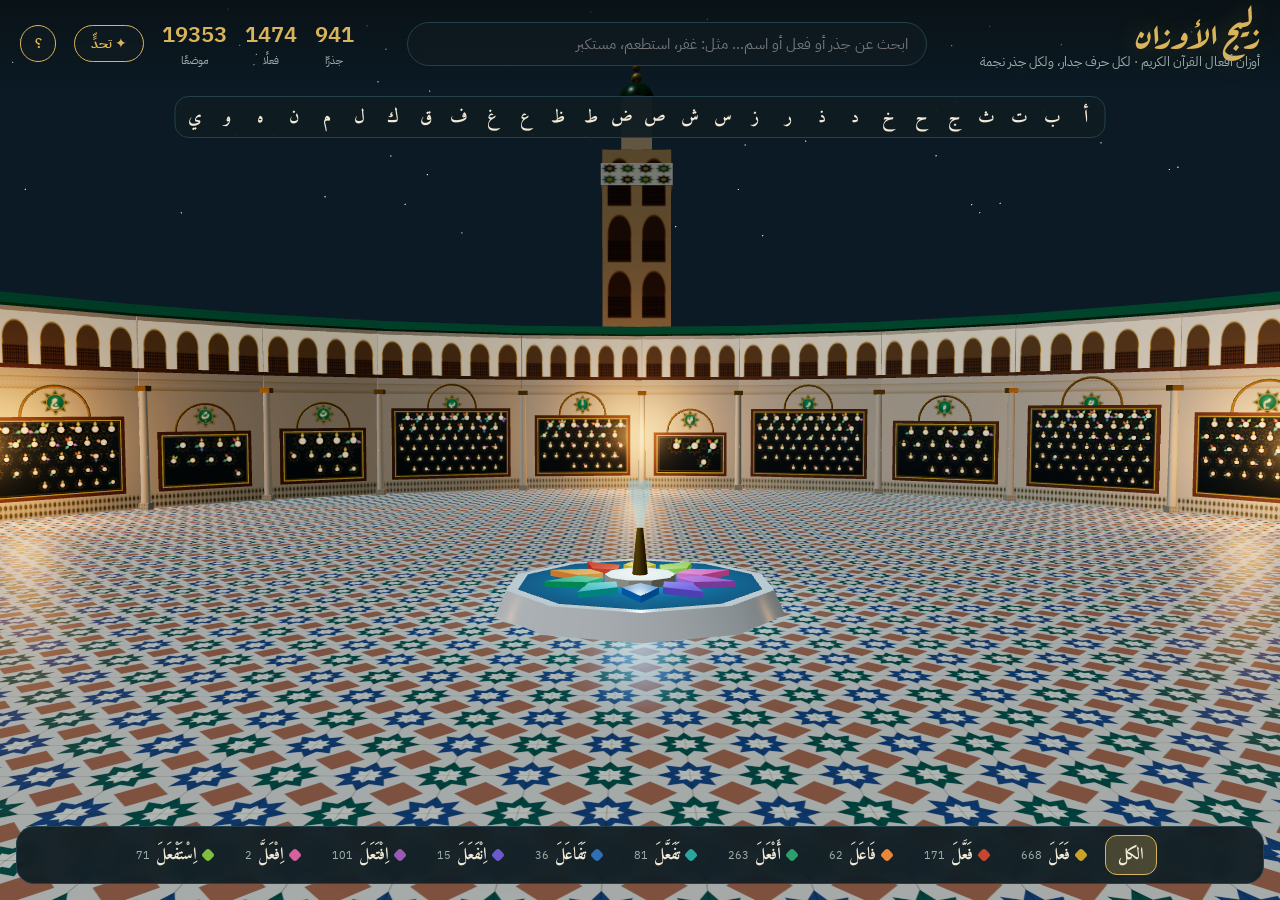
<file: index.html>
<!doctype html>
<html lang="ar" dir="rtl">
<head>
<meta charset="utf-8">
<meta name="viewport" content="width=device-width, initial-scale=1, maximum-scale=1, viewport-fit=cover">
<title>زليج الأوزان</title>
<meta name="description" content="أوزان الأفعال العربية ومشتقاتها في القرآن الكريم، مرسومة جدارًا من الزليج: كل جذر نجمة، وكل وزن بتلة">
<link rel="stylesheet" href="css/fonts.css?v=202611230950">
<link rel="stylesheet" href="css/style.css?v=202611230950">
</head>
<body class="riad">
<canvas id="riadCanvas" aria-label="رياض الأوزان"></canvas>
<svg id="wall" aria-label="جدار الأوزان"></svg>
<div id="loading" class="loading">جارٍ رصّ الزليج…</div>

<header class="hud top">
  <div class="brand">
    <h1>زليج الأوزان</h1>
    <p>أوزان أفعال القرآن الكريم · لكل حرف جدار، ولكل جذر نجمة</p>
  </div>
  <div class="search">
    <input id="q" type="search" placeholder="ابحث عن جذر أو فعل أو اسم… مثل: غفر، استطعم، مستكبر" autocomplete="off">
    <div id="results" class="results hidden"></div>
  </div>
  <div class="stats">
    <div><b id="sRoots">0</b><span>جذرًا</span></div>
    <div><b id="sVerbs">0</b><span>فعلًا</span></div>
    <div><b id="sTokens">0</b><span>موضعًا</span></div>
    <button id="quizBtn" class="pill">✦ تحدٍّ</button>
    <button id="aboutBtn" class="pill round" aria-label="عن الموقع">؟</button>
  </div>
</header>

<nav class="hud abc" id="letters"></nav>

<div class="hud zoom">
  <button data-z="in" aria-label="تكبير">＋</button>
  <button data-z="out" aria-label="تصغير">－</button>
  <button data-z="fit" aria-label="ملء الشاشة">⤢</button>
</div>

<div class="hud hint" id="hint"><span class="in-riad">اسحب للدوران في الرياض · انقر على جدار لتدخله · انقر على بتلة في النافورة لتضيء وزنها</span><span class="in-wall">اسحب للتحريك · العجلة للتكبير · انقر على نجمة لتفتحها</span></div>
<button id="enterBtn" class="hud enterwall hidden"></button>
<button id="toRiad" class="hud toriad">← الرياض</button>

<nav class="hud filters" id="filters"></nav>

<aside id="side" class="side hidden"><button class="x" aria-label="إغلاق">✕</button><div id="sideBody"></div></aside>

<div id="rose" class="rose hidden">
  <button class="x back" aria-label="رجوع">→ الجدار</button>
  <div class="rose-stage"><svg id="roseSvg" viewBox="-320 -300 640 600"></svg></div>
  <div class="rose-panel" id="rosePanel"></div>
</div>

<div id="quiz" class="quiz hidden">
  <div class="quiz-box">
    <button class="x" aria-label="إغلاق">✕</button>
    <div class="quiz-head"><span>النقاط <b id="qScore">0</b> / <b id="qTotal">0</b></span><span>🔥 <b id="qStreak">0</b></span></div>
    <div id="quizCard"></div>
  </div>
</div>

<div id="about" class="quiz hidden">
  <div class="quiz-box about">
    <button class="x" aria-label="إغلاق">✕</button>
    <h2>زليج الأوزان</h2>
    <p>في العربية عشرة أوزان رئيسة للفعل الثلاثي، لكلٍّ منها معنى يضيفه إلى الجذر: <b>اِسْتَفْعَلَ</b> للطلب، <b>فَاعَلَ</b> للمشاركة، <b>أَفْعَلَ</b> للتعدية… فإذا عرفتَ الوزن وقارنتَه بأفعال أخرى عليه، فهمتَ الفعل في الآية.</p>
    <p>كل جذر في الجدار <b>نجمة عشرية</b>، وكل بتلة وزن: الملوّنة وردت في القرآن، والمنقّطة صيغة قياسية لم ترد، والمعتمة لا تُصاغ. الجذور مرتّبة في ألواح بحسب الحرف الأول، وحجم النجمة بعدد مواضع أفعالها.</p>
    <h3>المصادر</h3>
    <ul>
      <li><a href="https://corpus.quran.com" target="_blank" rel="noopener">مدوّنة القرآن العربية</a> (Quranic Arabic Corpus، جامعة ليدز) — الجذور والأفعال وأوزانها وصيغها ومواضعها، والمشتقات (GPL).</li>
      <li><a href="https://tanzil.net" target="_blank" rel="noopener">مشروع تنزيل</a> — نصّ الآيات بالرسم العثماني، منقول حرفيًا (CC BY 3.0).</li>
      <li>ابن فارس، <b>مقاييس اللغة</b>؛ والراغب الأصفهاني، <b>المفردات في غريب القرآن</b> — عبر OpenITI (ملك عام).</li>
      <li>البيانات مأخوذة من مشروع <a href="https://hsnsalhi.github.io/roots/" target="_blank" rel="noopener">غابة الجذور</a>.</li>
    </ul>
    <p class="muted">صيغ المشتقات غير الواردة تُولَّد قياسًا، وشروح المعاني المختصرة لبعض الأفعال اجتهادية.</p>
  </div>
</div>

<div id="tip" class="tip hidden"></div>

<script src="js/data.js?v=202611230950"></script>
<script src="js/morph.js?v=202611230950"></script>
<script src="js/app.js?v=202611230950"></script>
<script type="module" src="js/riad.js?v=202611230950"></script>
</body>
</html>
</file>
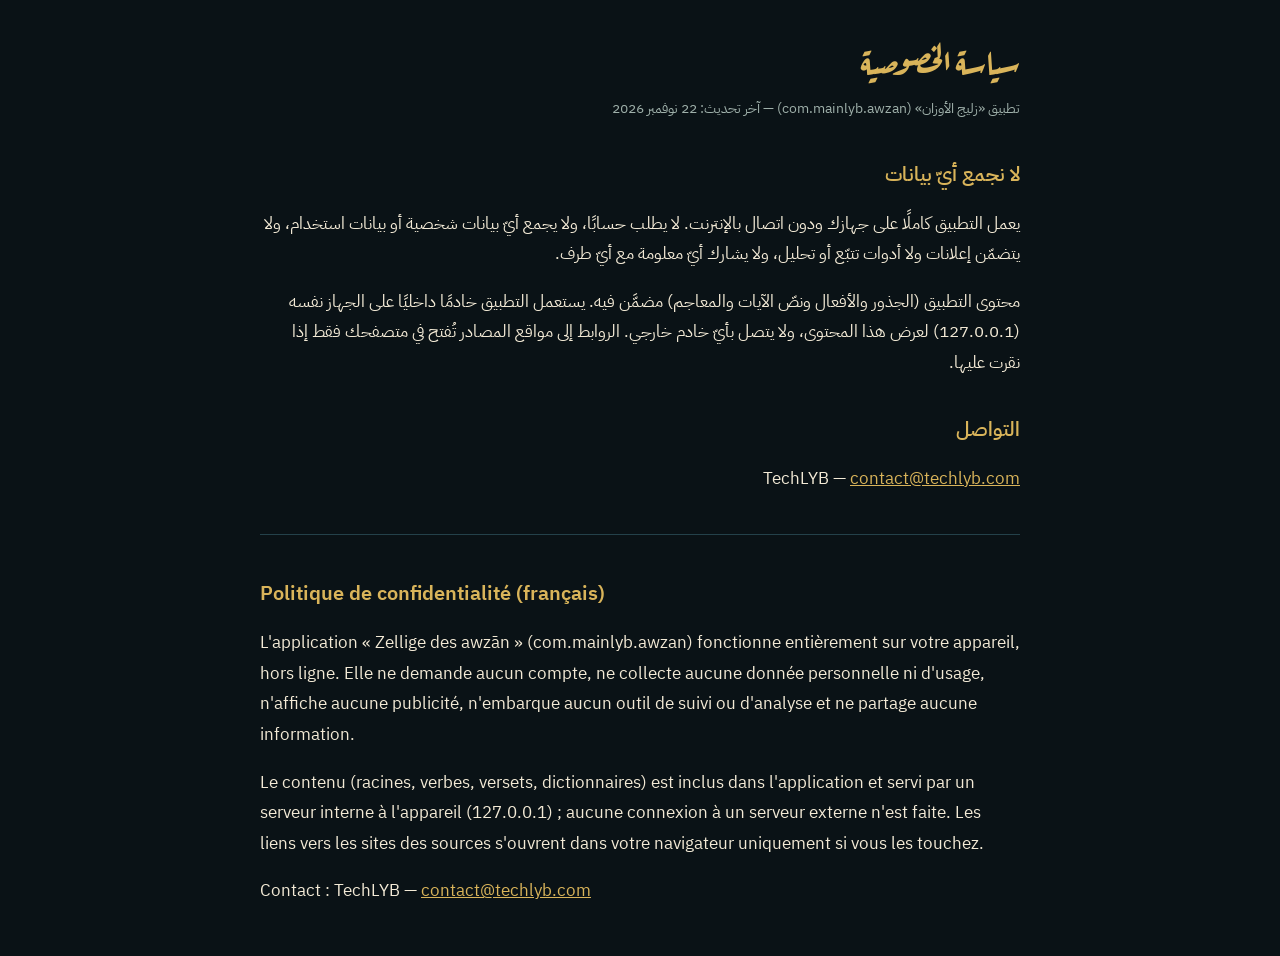
<file: privacy.html>
<!doctype html>
<html lang="ar" dir="rtl">
<head>
<meta charset="utf-8">
<meta name="viewport" content="width=device-width, initial-scale=1">
<title>سياسة الخصوصية · زليج الأوزان</title>
<link rel="stylesheet" href="css/fonts.css">
<style>
  :root{--bg:#0a1216;--text:#f3ead6;--muted:#9fb0aa;--gold:#d9b45a}
  body{margin:0;background:var(--bg);color:var(--text);font:17px/1.8 'IBM Plex Sans Arabic',system-ui,sans-serif}
  main{max-width:760px;margin:auto;padding:32px 16px}
  h1{font:700 34px 'Aref Ruqaa','Amiri',serif;color:var(--gold);margin:0 0 8px}
  h2{color:var(--gold);font-size:20px;margin-top:32px}
  a{color:var(--gold)} .fr{direction:ltr;text-align:left;border-top:1px solid #24414a;margin-top:40px;padding-top:8px}
  small{color:var(--muted)}
</style>
</head>
<body><main>
  <h1>سياسة الخصوصية</h1>
  <small>تطبيق «زليج الأوزان» (com.mainlyb.awzan) — آخر تحديث: 22 نوفمبر 2026</small>
  <h2>لا نجمع أيّ بيانات</h2>
  <p>يعمل التطبيق كاملًا على جهازك ودون اتصال بالإنترنت. لا يطلب حسابًا، ولا يجمع أيّ بيانات شخصية أو بيانات استخدام، ولا يتضمّن إعلانات ولا أدوات تتبّع أو تحليل، ولا يشارك أيّ معلومة مع أيّ طرف.</p>
  <p>محتوى التطبيق (الجذور والأفعال ونصّ الآيات والمعاجم) مضمَّن فيه. يستعمل التطبيق خادمًا داخليًا على الجهاز نفسه (127.0.0.1) لعرض هذا المحتوى، ولا يتصل بأيّ خادم خارجي. الروابط إلى مواقع المصادر تُفتح في متصفحك فقط إذا نقرت عليها.</p>
  <h2>التواصل</h2>
  <p>TechLYB — <a href="mailto:contact@techlyb.com">contact@techlyb.com</a></p>

  <section class="fr" dir="ltr" lang="fr">
    <h2>Politique de confidentialité (français)</h2>
    <p>L'application « Zellige des awzān » (com.mainlyb.awzan) fonctionne entièrement sur votre appareil, hors ligne. Elle ne demande aucun compte, ne collecte aucune donnée personnelle ni d'usage, n'affiche aucune publicité, n'embarque aucun outil de suivi ou d'analyse et ne partage aucune information.</p>
    <p>Le contenu (racines, verbes, versets, dictionnaires) est inclus dans l'application et servi par un serveur interne à l'appareil (127.0.0.1) ; aucune connexion à un serveur externe n'est faite. Les liens vers les sites des sources s'ouvrent dans votre navigateur uniquement si vous les touchez.</p>
    <p>Contact : TechLYB — <a href="mailto:contact@techlyb.com">contact@techlyb.com</a></p>
  </section>
</main></body>
</html>
</file>
<file: css/fonts.css>
/* polices embarquées (Google Fonts, licence OFL) — fonctionnement hors ligne */
@font-face {
  font-family: 'Amiri';
  font-style: normal;
  font-weight: 400;
  font-display: swap;
  src: url(../fonts/Amiri-400-arabic.woff2) format('woff2');
  unicode-range: U+0600-06FF, U+0750-077F, U+0870-0891, U+0897-08E1, U+08E3-08FF, U+200C-200E, U+2010-2011, U+204F, U+2E41, U+FB50-FDFF, U+FE70-FE74, U+FE76-FEFC, U+102E0-102FB, U+10E60-10E7E, U+10EC2-10EC7, U+10EC9-10EEE, U+10EF0-10EFF, U+1EE00-1EE03, U+1EE05-1EE1F, U+1EE21-1EE22, U+1EE24, U+1EE27, U+1EE29-1EE32, U+1EE34-1EE37, U+1EE39, U+1EE3B, U+1EE42, U+1EE47, U+1EE49, U+1EE4B, U+1EE4D-1EE4F, U+1EE51-1EE52, U+1EE54, U+1EE57, U+1EE59, U+1EE5B, U+1EE5D, U+1EE5F, U+1EE61-1EE62, U+1EE64, U+1EE67-1EE6A, U+1EE6C-1EE72, U+1EE74-1EE77, U+1EE79-1EE7C, U+1EE7E, U+1EE80-1EE89, U+1EE8B-1EE9B, U+1EEA1-1EEA3, U+1EEA5-1EEA9, U+1EEAB-1EEBB, U+1EEF0-1EEF1;
}
@font-face {
  font-family: 'Amiri';
  font-style: normal;
  font-weight: 400;
  font-display: swap;
  src: url(../fonts/Amiri-400-latin.woff2) format('woff2');
  unicode-range: U+0000-00FF, U+0131, U+0152-0153, U+02BB-02BC, U+02C6, U+02DA, U+02DC, U+0304, U+0308, U+0329, U+2000-206F, U+20AC, U+2122, U+2191, U+2193, U+2212, U+2215, U+FEFF, U+FFFD;
}
@font-face {
  font-family: 'Amiri';
  font-style: normal;
  font-weight: 700;
  font-display: swap;
  src: url(../fonts/Amiri-700-arabic.woff2) format('woff2');
  unicode-range: U+0600-06FF, U+0750-077F, U+0870-0891, U+0897-08E1, U+08E3-08FF, U+200C-200E, U+2010-2011, U+204F, U+2E41, U+FB50-FDFF, U+FE70-FE74, U+FE76-FEFC, U+102E0-102FB, U+10E60-10E7E, U+10EC2-10EC7, U+10EC9-10EEE, U+10EF0-10EFF, U+1EE00-1EE03, U+1EE05-1EE1F, U+1EE21-1EE22, U+1EE24, U+1EE27, U+1EE29-1EE32, U+1EE34-1EE37, U+1EE39, U+1EE3B, U+1EE42, U+1EE47, U+1EE49, U+1EE4B, U+1EE4D-1EE4F, U+1EE51-1EE52, U+1EE54, U+1EE57, U+1EE59, U+1EE5B, U+1EE5D, U+1EE5F, U+1EE61-1EE62, U+1EE64, U+1EE67-1EE6A, U+1EE6C-1EE72, U+1EE74-1EE77, U+1EE79-1EE7C, U+1EE7E, U+1EE80-1EE89, U+1EE8B-1EE9B, U+1EEA1-1EEA3, U+1EEA5-1EEA9, U+1EEAB-1EEBB, U+1EEF0-1EEF1;
}
@font-face {
  font-family: 'Amiri';
  font-style: normal;
  font-weight: 700;
  font-display: swap;
  src: url(../fonts/Amiri-700-latin.woff2) format('woff2');
  unicode-range: U+0000-00FF, U+0131, U+0152-0153, U+02BB-02BC, U+02C6, U+02DA, U+02DC, U+0304, U+0308, U+0329, U+2000-206F, U+20AC, U+2122, U+2191, U+2193, U+2212, U+2215, U+FEFF, U+FFFD;
}
@font-face {
  font-family: 'Amiri Quran';
  font-style: normal;
  font-weight: 400;
  font-display: swap;
  src: url(../fonts/AmiriQuran-400-arabic.woff2) format('woff2');
  unicode-range: U+0600-06FF, U+0750-077F, U+0870-0891, U+0897-08E1, U+08E3-08FF, U+200C-200E, U+2010-2011, U+204F, U+2E41, U+FB50-FDFF, U+FE70-FE74, U+FE76-FEFC, U+102E0-102FB, U+10E60-10E7E, U+10EC2-10EC7, U+10EC9-10EEE, U+10EF0-10EFF, U+1EE00-1EE03, U+1EE05-1EE1F, U+1EE21-1EE22, U+1EE24, U+1EE27, U+1EE29-1EE32, U+1EE34-1EE37, U+1EE39, U+1EE3B, U+1EE42, U+1EE47, U+1EE49, U+1EE4B, U+1EE4D-1EE4F, U+1EE51-1EE52, U+1EE54, U+1EE57, U+1EE59, U+1EE5B, U+1EE5D, U+1EE5F, U+1EE61-1EE62, U+1EE64, U+1EE67-1EE6A, U+1EE6C-1EE72, U+1EE74-1EE77, U+1EE79-1EE7C, U+1EE7E, U+1EE80-1EE89, U+1EE8B-1EE9B, U+1EEA1-1EEA3, U+1EEA5-1EEA9, U+1EEAB-1EEBB, U+1EEF0-1EEF1;
}
@font-face {
  font-family: 'Amiri Quran';
  font-style: normal;
  font-weight: 400;
  font-display: swap;
  src: url(../fonts/AmiriQuran-400-latin.woff2) format('woff2');
  unicode-range: U+0000-00FF, U+0131, U+0152-0153, U+02BB-02BC, U+02C6, U+02DA, U+02DC, U+0304, U+0308, U+0329, U+2000-206F, U+20AC, U+2122, U+2191, U+2193, U+2212, U+2215, U+FEFF, U+FFFD;
}
@font-face {
  font-family: 'Aref Ruqaa';
  font-style: normal;
  font-weight: 700;
  font-display: swap;
  src: url(../fonts/ArefRuqaa-700-arabic.woff2) format('woff2');
  unicode-range: U+0600-06FF, U+0750-077F, U+0870-0891, U+0897-08E1, U+08E3-08FF, U+200C-200E, U+2010-2011, U+204F, U+2E41, U+FB50-FDFF, U+FE70-FE74, U+FE76-FEFC, U+102E0-102FB, U+10E60-10E7E, U+10EC2-10EC7, U+10EC9-10EEE, U+10EF0-10EFF, U+1EE00-1EE03, U+1EE05-1EE1F, U+1EE21-1EE22, U+1EE24, U+1EE27, U+1EE29-1EE32, U+1EE34-1EE37, U+1EE39, U+1EE3B, U+1EE42, U+1EE47, U+1EE49, U+1EE4B, U+1EE4D-1EE4F, U+1EE51-1EE52, U+1EE54, U+1EE57, U+1EE59, U+1EE5B, U+1EE5D, U+1EE5F, U+1EE61-1EE62, U+1EE64, U+1EE67-1EE6A, U+1EE6C-1EE72, U+1EE74-1EE77, U+1EE79-1EE7C, U+1EE7E, U+1EE80-1EE89, U+1EE8B-1EE9B, U+1EEA1-1EEA3, U+1EEA5-1EEA9, U+1EEAB-1EEBB, U+1EEF0-1EEF1;
}
@font-face {
  font-family: 'Aref Ruqaa';
  font-style: normal;
  font-weight: 700;
  font-display: swap;
  src: url(../fonts/ArefRuqaa-700-latin.woff2) format('woff2');
  unicode-range: U+0000-00FF, U+0131, U+0152-0153, U+02BB-02BC, U+02C6, U+02DA, U+02DC, U+0304, U+0308, U+0329, U+2000-206F, U+20AC, U+2122, U+2191, U+2193, U+2212, U+2215, U+FEFF, U+FFFD;
}
@font-face {
  font-family: 'IBM Plex Sans Arabic';
  font-style: normal;
  font-weight: 400;
  font-display: swap;
  src: url(../fonts/IBMPlexSansArabic-400-arabic.woff2) format('woff2');
  unicode-range: U+0600-06FF, U+0750-077F, U+0870-0891, U+0897-08E1, U+08E3-08FF, U+200C-200E, U+2010-2011, U+204F, U+2E41, U+FB50-FDFF, U+FE70-FE74, U+FE76-FEFC, U+102E0-102FB, U+10E60-10E7E, U+10EC2-10EC7, U+10EC9-10EEE, U+10EF0-10EFF, U+1EE00-1EE03, U+1EE05-1EE1F, U+1EE21-1EE22, U+1EE24, U+1EE27, U+1EE29-1EE32, U+1EE34-1EE37, U+1EE39, U+1EE3B, U+1EE42, U+1EE47, U+1EE49, U+1EE4B, U+1EE4D-1EE4F, U+1EE51-1EE52, U+1EE54, U+1EE57, U+1EE59, U+1EE5B, U+1EE5D, U+1EE5F, U+1EE61-1EE62, U+1EE64, U+1EE67-1EE6A, U+1EE6C-1EE72, U+1EE74-1EE77, U+1EE79-1EE7C, U+1EE7E, U+1EE80-1EE89, U+1EE8B-1EE9B, U+1EEA1-1EEA3, U+1EEA5-1EEA9, U+1EEAB-1EEBB, U+1EEF0-1EEF1;
}
@font-face {
  font-family: 'IBM Plex Sans Arabic';
  font-style: normal;
  font-weight: 400;
  font-display: swap;
  src: url(../fonts/IBMPlexSansArabic-400-latin.woff2) format('woff2');
  unicode-range: U+0000-00FF, U+0131, U+0152-0153, U+02BB-02BC, U+02C6, U+02DA, U+02DC, U+0304, U+0308, U+0329, U+2000-206F, U+20AC, U+2122, U+2191, U+2193, U+2212, U+2215, U+FEFF, U+FFFD;
}
@font-face {
  font-family: 'IBM Plex Sans Arabic';
  font-style: normal;
  font-weight: 500;
  font-display: swap;
  src: url(../fonts/IBMPlexSansArabic-500-arabic.woff2) format('woff2');
  unicode-range: U+0600-06FF, U+0750-077F, U+0870-0891, U+0897-08E1, U+08E3-08FF, U+200C-200E, U+2010-2011, U+204F, U+2E41, U+FB50-FDFF, U+FE70-FE74, U+FE76-FEFC, U+102E0-102FB, U+10E60-10E7E, U+10EC2-10EC7, U+10EC9-10EEE, U+10EF0-10EFF, U+1EE00-1EE03, U+1EE05-1EE1F, U+1EE21-1EE22, U+1EE24, U+1EE27, U+1EE29-1EE32, U+1EE34-1EE37, U+1EE39, U+1EE3B, U+1EE42, U+1EE47, U+1EE49, U+1EE4B, U+1EE4D-1EE4F, U+1EE51-1EE52, U+1EE54, U+1EE57, U+1EE59, U+1EE5B, U+1EE5D, U+1EE5F, U+1EE61-1EE62, U+1EE64, U+1EE67-1EE6A, U+1EE6C-1EE72, U+1EE74-1EE77, U+1EE79-1EE7C, U+1EE7E, U+1EE80-1EE89, U+1EE8B-1EE9B, U+1EEA1-1EEA3, U+1EEA5-1EEA9, U+1EEAB-1EEBB, U+1EEF0-1EEF1;
}
@font-face {
  font-family: 'IBM Plex Sans Arabic';
  font-style: normal;
  font-weight: 500;
  font-display: swap;
  src: url(../fonts/IBMPlexSansArabic-500-latin.woff2) format('woff2');
  unicode-range: U+0000-00FF, U+0131, U+0152-0153, U+02BB-02BC, U+02C6, U+02DA, U+02DC, U+0304, U+0308, U+0329, U+2000-206F, U+20AC, U+2122, U+2191, U+2193, U+2212, U+2215, U+FEFF, U+FFFD;
}
@font-face {
  font-family: 'IBM Plex Sans Arabic';
  font-style: normal;
  font-weight: 600;
  font-display: swap;
  src: url(../fonts/IBMPlexSansArabic-600-arabic.woff2) format('woff2');
  unicode-range: U+0600-06FF, U+0750-077F, U+0870-0891, U+0897-08E1, U+08E3-08FF, U+200C-200E, U+2010-2011, U+204F, U+2E41, U+FB50-FDFF, U+FE70-FE74, U+FE76-FEFC, U+102E0-102FB, U+10E60-10E7E, U+10EC2-10EC7, U+10EC9-10EEE, U+10EF0-10EFF, U+1EE00-1EE03, U+1EE05-1EE1F, U+1EE21-1EE22, U+1EE24, U+1EE27, U+1EE29-1EE32, U+1EE34-1EE37, U+1EE39, U+1EE3B, U+1EE42, U+1EE47, U+1EE49, U+1EE4B, U+1EE4D-1EE4F, U+1EE51-1EE52, U+1EE54, U+1EE57, U+1EE59, U+1EE5B, U+1EE5D, U+1EE5F, U+1EE61-1EE62, U+1EE64, U+1EE67-1EE6A, U+1EE6C-1EE72, U+1EE74-1EE77, U+1EE79-1EE7C, U+1EE7E, U+1EE80-1EE89, U+1EE8B-1EE9B, U+1EEA1-1EEA3, U+1EEA5-1EEA9, U+1EEAB-1EEBB, U+1EEF0-1EEF1;
}
@font-face {
  font-family: 'IBM Plex Sans Arabic';
  font-style: normal;
  font-weight: 600;
  font-display: swap;
  src: url(../fonts/IBMPlexSansArabic-600-latin.woff2) format('woff2');
  unicode-range: U+0000-00FF, U+0131, U+0152-0153, U+02BB-02BC, U+02C6, U+02DA, U+02DC, U+0304, U+0308, U+0329, U+2000-206F, U+20AC, U+2122, U+2191, U+2193, U+2212, U+2215, U+FEFF, U+FFFD;
}
</file>
<file: css/style.css>
:root{
  --bg:#0a1216; --ink:#0f1b21; --panel:#101c22ee; --line:#24414a; --text:#f3ead6; --muted:#9fb0aa;
  --gold:#d9b45a; --ivory:#f1e6cc;
  --f-ui:'IBM Plex Sans Arabic',system-ui,sans-serif; --f-qr:'Amiri Quran','Amiri',serif; --f-q:'Amiri',serif; --f-t:'Aref Ruqaa','Amiri',serif;
}
*{box-sizing:border-box}
html,body{margin:0;height:100%;overflow:hidden}
body{background:radial-gradient(1400px 900px at 50% 40%,#13262d 0%,var(--bg) 70%);color:var(--text);font-family:var(--f-ui);line-height:1.7}
button{font-family:inherit}
.hidden{display:none!important}
.muted{color:var(--muted)}

/* الجدار */
#wall{position:fixed;inset:0;width:100%;height:100%;touch-action:none;cursor:grab;user-select:none}
#wall:active{cursor:grabbing}
.tile{cursor:pointer;animation:pop .7s cubic-bezier(.3,1.5,.5,1) both}
.tile .in{transform-box:fill-box;transform-origin:center;transition:scale .25s}
.tile:hover .in{scale:1.1}
.glaze{fill:url(#glaze);pointer-events:none}
@keyframes pop{from{opacity:0;transform-box:fill-box;scale:.2}to{opacity:1;scale:1}}
.tile:hover .grout{stroke:var(--gold);stroke-width:3}
.grout{fill:#060c0f;stroke:#c9a22755;stroke-width:1.5}
.petal{transition:opacity .35s,filter .35s}
.petal.quran{fill:var(--c);stroke:#ffffff30;stroke-width:1}
.petal.gen{fill:color-mix(in srgb,var(--c) 14%,#0b1519);stroke:color-mix(in srgb,var(--c) 45%,transparent);stroke-width:1.2;stroke-dasharray:4 3}
.petal.none{fill:#0d181c;stroke:#1d2f35}
.core{fill:var(--ivory);stroke:#c9a227;stroke-width:2}
.letters{fill:#1b2a2f;text-anchor:middle;font-family:var(--f-q);font-weight:700;pointer-events:none}
.gl{pointer-events:none}
.link{fill:#c9a22744;stroke:#c9a22788;stroke-width:1}
#wall.filtering .petal{opacity:.12}
#wall.filtering .petal.hit{opacity:1;filter:drop-shadow(0 0 10px var(--c))}
#wall.filtering .petal.hit.gen{opacity:.5;filter:none}

/* واجهة عائمة */
.hud{position:fixed;z-index:10}
.top{z-index:12;top:0;inset-inline:0;display:flex;gap:16px;align-items:center;justify-content:space-between;padding:14px 20px;
  background:linear-gradient(#0a1216f2,#0a121600);pointer-events:none}
.top>*{pointer-events:auto}
.brand h1{margin:0;font:700 34px/1.1 var(--f-t);color:var(--gold);text-shadow:0 0 24px #d9b45a55}
.brand p{margin:0;font-size:13px;color:var(--muted);letter-spacing:0}
.search{position:relative;flex:1;max-width:520px}
.search input{width:100%;font:15px var(--f-ui);color:var(--text);background:#0f1b21cc;border:1px solid var(--line);border-radius:999px;padding:10px 18px;outline:none;backdrop-filter:blur(8px)}
.search input:focus{border-color:var(--gold)}
.results{position:absolute;top:110%;inset-inline:0;background:var(--panel);border:1px solid var(--line);border-radius:16px;padding:6px;max-height:60vh;overflow:auto;backdrop-filter:blur(10px)}
.results button{display:flex;justify-content:space-between;align-items:center;width:100%;background:none;border:0;color:var(--text);padding:8px 12px;border-radius:10px;cursor:pointer;text-align:right}
.results button:hover{background:#ffffff10}
.results b{font:700 20px var(--f-q)}.results span{font-size:12px;color:var(--muted)}
.results p{margin:8px 12px}
.stats{display:flex;gap:18px;align-items:center}
.stats div{text-align:center;line-height:1.1}
.stats b{display:block;font:600 22px var(--f-ui);color:var(--gold)}
.stats span{font-size:11px;color:var(--muted)}
.pill{font:600 14px var(--f-ui);color:var(--gold);background:#0f1b21cc;border:1px solid var(--gold);border-radius:999px;padding:7px 16px;cursor:pointer}
.pill.solid{background:var(--gold);color:#0a1216}
.zoom{left:18px;bottom:92px;display:flex;flex-direction:column;gap:6px}
.zoom button{width:40px;height:40px;border-radius:10px;border:1px solid var(--line);background:var(--panel);color:var(--text);font-size:18px;cursor:pointer}
.hint{bottom:92px;right:50%;transform:translateX(50%);font-size:13px;color:#0a1216;background:var(--gold);padding:6px 14px;border-radius:999px;transition:opacity 1s;white-space:nowrap}
.hint.fade{opacity:0;pointer-events:none}
.filters{bottom:16px;inset-inline:16px;display:flex;gap:6px;justify-content:center;flex-wrap:nowrap;overflow-x:auto;padding:8px;background:var(--panel);border:1px solid var(--line);border-radius:18px;backdrop-filter:blur(10px);scrollbar-width:none}
.f{flex:none;display:flex;align-items:center;gap:6px;font:700 17px var(--f-q);color:var(--text);background:none;border:1px solid transparent;border-radius:12px;padding:4px 12px;cursor:pointer;white-space:nowrap}
.f i{width:10px;height:10px;border-radius:3px;background:var(--c);transform:rotate(45deg)}
.f:hover{border-color:var(--line)}
.f.on{background:color-mix(in srgb,var(--c,var(--gold)) 25%,transparent);border-color:var(--c,var(--gold))}
.tip{position:fixed;z-index:30;transform:translate(-50%,-100%);background:var(--panel);border:1px solid var(--gold);border-radius:12px;padding:6px 12px;font-size:13px;pointer-events:none;text-align:center;white-space:nowrap}
.tip b{font:700 18px var(--f-q);color:var(--gold)}

/* لوحة جانبية */
.side{position:fixed;z-index:15;top:80px;bottom:90px;left:16px;width:min(400px,calc(100vw - 32px));background:var(--panel);border:1px solid var(--line);border-radius:20px;padding:18px;overflow:auto;backdrop-filter:blur(12px);animation:slide .35s}
@keyframes slide{from{opacity:0;transform:translateX(-20px)}}
.x{position:absolute;top:10px;left:12px;background:none;border:0;color:var(--muted);font-size:18px;cursor:pointer;z-index:2}
h3{font:600 15px var(--f-ui);color:var(--gold);margin:18px 0 8px}
.wz-head{display:flex;gap:14px;align-items:center}
.wz-head span{font-size:13px;color:var(--muted)}
.wz-p{font:700 40px var(--f-q);color:var(--c);text-shadow:0 0 18px color-mix(in srgb,var(--c) 50%,transparent)}
.wz-p.sm{font-size:26px}
.meanings{list-style:none;margin:10px 0 0;padding:0;display:grid;gap:6px}
.meanings li{padding:7px 10px;border-radius:10px;background:#ffffff07;border-right:3px solid var(--c);font-size:14px}
.meanings b{color:var(--c);margin-left:4px}
.ptable{display:grid;grid-template-columns:repeat(auto-fill,minmax(110px,1fr));gap:6px}
.ptable div{background:#ffffff07;border:1px solid color-mix(in srgb,var(--c) 35%,transparent);border-radius:10px;padding:6px 10px}
.ptable span{display:block;font-size:11px;color:var(--muted)}
.ptable b{font:700 20px var(--f-q);color:var(--c)}
.vlist{display:flex;flex-wrap:wrap;gap:6px}
.vchip{display:flex;flex-direction:column;align-items:flex-start;background:#ffffff07;border:1px solid var(--line);border-radius:10px;padding:4px 10px;cursor:pointer;color:var(--text);text-align:right}
.vchip:hover{border-color:var(--c)}
.vchip b{font:700 19px var(--f-q);color:var(--c)}
.vchip span{font-size:11px;color:var(--muted)}

/* النجمة المفتوحة */
.rose{position:fixed;inset:0;z-index:20;display:grid;grid-template-columns:minmax(360px,440px) 1fr;background:#071014ee;backdrop-filter:blur(6px)}
.rose.enter .rose-stage svg{animation:bloom .8s cubic-bezier(.3,1.4,.5,1)}
.rose.enter .rose-panel{animation:slide .5s}
@keyframes bloom{from{transform:scale(.3) rotate(-40deg);opacity:0}}
.back{position:absolute;top:14px;left:18px;font:600 15px var(--f-ui);color:var(--gold);border:1px solid var(--gold);border-radius:999px;padding:6px 16px;background:#0a1216}
.rose-stage{display:grid;place-items:center;padding:20px;min-height:0;grid-column:2;grid-row:1}
.rose-stage svg{width:min(100%,82vh);height:auto;overflow:visible}
.halo{fill:none;stroke:#c9a22733;stroke-width:1;stroke-dasharray:2 6}
.rose-stage .petal{cursor:pointer}
.rose-stage .petal:hover{filter:brightness(1.25)}
.rose-stage .petal.sel{stroke:#fff;stroke-width:3;filter:drop-shadow(0 0 16px var(--c))}
.lab{cursor:pointer}
.lab text{text-anchor:middle;font-family:var(--f-q);font-weight:700}
.lab .lv{fill:var(--c)}
.lab .lp{fill:var(--muted);font-weight:400}
.lab.gen .lv{fill:#6f817c;font-weight:400}
.lab.none .lv{fill:#2a3c42}
.lab.sel .lv{fill:#fff;filter:drop-shadow(0 0 8px var(--c))}
.lab:hover .lv{text-decoration:underline}
.rose-panel{grid-column:1;grid-row:1;overflow:auto;padding:22px;background:var(--panel);border-left:1px solid var(--line)}
.rp-root b{font:700 26px var(--f-q);color:var(--ivory)}
.rp-root span{color:var(--muted);font-size:14px}
.rp-w{display:flex;align-items:center;gap:10px;color:var(--muted);font-size:14px}
.big-verb{font:700 70px/1.3 var(--f-q);color:var(--c);text-shadow:0 0 28px color-mix(in srgb,var(--c) 45%,transparent);margin:6px 0}
.anat{display:flex;gap:5px;margin:0 0 10px}
.anat span{min-width:40px;height:48px;display:grid;place-items:center;border-radius:8px;font:700 24px var(--f-q);position:relative;padding:0 4px}
.anat .z{background:#2a2414;color:var(--gold);border:1px solid #d9b45a66}
.anat .rl{background:var(--c);color:#0a1216;box-shadow:0 0 12px color-mix(in srgb,var(--c) 50%,transparent)}
.anat small{position:absolute;bottom:-1px;font:10px var(--f-ui);opacity:.7}
.tags{display:flex;flex-wrap:wrap;gap:6px}
.tag{font-size:12px;padding:2px 10px;border-radius:999px;border:1px solid var(--line);color:var(--muted);display:inline-flex;align-items:center;gap:4px}
.tag.ok{border-color:#5fae6a;color:#b6e6b0;background:#5fae6a22}
.tag.no{border-color:#8a6a4a;color:#e6c8a8}
.dot{width:9px;height:9px;border-radius:50%;display:inline-block}
.dot.z{background:var(--gold)}.dot.rl{background:#e8e0c8}
.mean{margin:12px 0 0;font-size:16px}
.why{margin:2px 0 10px;color:var(--c,var(--gold));font-weight:600}
.ayah{font:400 24px/2.1 var(--f-qr);margin-top:8px;text-align:center;background:#060c0f;border:1px solid #c9a22744;border-radius:14px;padding:12px}
.ayah.sm{font-size:20px;margin-top:8px}
.ayah mark{background:none;color:var(--gold);font-weight:700;text-shadow:0 0 12px #d9b45a88}
.ref{display:block;font:13px var(--f-ui);color:var(--muted)}
.ders{display:grid;grid-template-columns:1fr 1fr;gap:8px}
.der{background:#ffffff07;border:1px solid color-mix(in srgb,var(--c) 30%,transparent);border-radius:12px;padding:8px 12px;position:relative}
.der span{display:block;font-size:11px;color:var(--muted)}
.der b{font:700 24px var(--f-q);color:var(--text)}
.der small{display:block;font:15px var(--f-q);color:var(--c)}
.der em{position:absolute;top:6px;left:8px;font:normal 11px var(--f-ui);color:#b6e6b0}
.der.q{cursor:pointer;border-color:#5fae6a;box-shadow:0 0 12px #5fae6a33}
.card{background:#ffffff07;border:1px solid var(--line);border-radius:12px;padding:12px;margin-top:12px}

/* التحدّي */
.quiz{position:fixed;inset:0;z-index:40;background:#000b;display:grid;place-items:center;padding:16px}
.quiz-box{position:relative;background:var(--ink);border:1px solid var(--gold);border-radius:22px;padding:22px;width:min(720px,100%);max-height:92vh;overflow:auto}
.quiz-head{display:flex;justify-content:space-between;color:var(--muted);margin:0 0 10px 30px}
.quiz-head b{color:var(--gold)}
.q-title{font:600 17px var(--f-ui);color:var(--gold)}
.q-title span{font-family:var(--f-q);font-size:20px}
.opts{display:grid;grid-template-columns:1fr 1fr;gap:8px;margin-top:14px}
.opt{font:700 22px var(--f-q);padding:10px;border-radius:12px;border:1px solid var(--line);background:#060c0f;color:var(--text);cursor:pointer}
.opt.sm{font:500 15px var(--f-ui)}
.opt:hover:not(:disabled){border-color:var(--gold)}
.opt.right{background:#21492a;border-color:#6fc47a}.opt.wrong{background:#4a2121;border-color:#c46f6f}
.good{color:#9be08a}.bad{color:#ff9a8a}
.qbtns{display:flex;gap:8px;justify-content:flex-end}

@media (max-width:820px){
  .top{flex-wrap:wrap;padding:10px 16px;gap:8px}
  .brand h1{font-size:26px}.brand p{display:none}
  .search{order:3;flex-basis:100%;max-width:none}
  .stats{gap:10px}.stats b{font-size:17px}
  .hint{display:none}
  .zoom{bottom:84px;left:12px}
  .filters{inset-inline:8px;bottom:8px;justify-content:flex-start}
  .side{top:auto;bottom:76px;left:8px;right:8px;width:auto;max-height:55vh}
  .rose{grid-template-columns:1fr;grid-template-rows:40vh 1fr}
  .rose-stage{grid-column:1;grid-row:1;padding:44px 8px 0}
  .rose-stage svg{width:auto;height:calc(40vh - 50px);max-width:100%}
  .rose-panel{grid-row:2;border:0;border-top:1px solid var(--line)}
  .big-verb{font-size:52px}
  .opts{grid-template-columns:1fr}
}

/* إضافات: البساتين، الحروف، المعاجم */
.loading{position:fixed;inset:0;display:grid;place-items:center;font:700 28px var(--f-t);color:var(--gold);z-index:50;background:var(--bg)}
.gbg{fill:#0c171c;stroke:#c9a22740;stroke-width:3;stroke-dasharray:14 8}
.gletter{font:700 150px var(--f-t);fill:#c9a227;text-anchor:middle;opacity:.9}
.gcount{font:34px var(--f-ui);fill:#9fb0aa;text-anchor:end}
.grove .tile{animation:none}
.abc{top:96px;right:50%;transform:translateX(50%);display:flex;gap:3px;background:var(--panel);border:1px solid var(--line);border-radius:14px;padding:4px;max-width:calc(100vw - 32px);overflow-x:auto;scrollbar-width:none}
.abc button{flex:none;width:30px;height:32px;font:700 18px var(--f-q);color:var(--text);background:none;border:0;border-radius:8px;cursor:pointer}
.abc button:hover{background:var(--gold);color:#0a1216}
.f small{font:11px var(--f-ui);color:var(--muted)}
.pill.round{width:36px;padding:7px 0}
.wforms{display:flex;flex-wrap:wrap;gap:5px}
.wf{font:700 18px var(--f-qr);background:#ffffff07;border:1px solid var(--line);border-radius:10px;padding:2px 10px;color:var(--text);cursor:pointer}
.wf small{font:11px var(--f-ui);color:var(--muted);margin-right:4px}
.wf.on,.wf:hover{border-color:var(--gold)}
.an{font-family:var(--f-qr);color:var(--gold)}
.ayah .ref{margin-top:2px}
.more{display:block;margin:8px auto 0;background:none;border:1px dashed var(--line);color:var(--muted);border-radius:999px;padding:4px 14px;cursor:pointer;font:13px var(--f-ui)}
.more:hover{color:var(--gold);border-color:var(--gold)}
.gloss-box{background:#ffffff07;border-right:3px solid var(--c);border-radius:10px;padding:4px 12px;margin-top:10px}
.gloss-box p{margin:4px 0}
.dict{margin-top:14px;background:#ffffff06;border:1px solid var(--line);border-radius:12px;padding:8px 14px}
.dict summary{cursor:pointer;color:var(--gold);font-weight:600}
.dict p{font:17px/1.9 var(--f-q);color:#e6dcc4;max-height:320px;overflow:auto;margin:8px 0 0}
.about h2{font:700 30px var(--f-t);color:var(--gold);margin:0}
.about a{color:var(--gold)}
.about li{margin-bottom:6px}
.tip i{font-style:normal;font-family:var(--f-q);font-size:15px}
@media (max-width:820px){ .abc{top:112px} .stats div:nth-child(3){display:none} }

/* zones sûres (encoche, barre d'accueil) — app mobile et Safari */
.top{padding-top:max(14px,env(safe-area-inset-top))}
.filters{bottom:calc(16px + env(safe-area-inset-bottom))}
.zoom{bottom:calc(92px + env(safe-area-inset-bottom))}
.back{top:max(14px,env(safe-area-inset-top))}
.rose-panel{padding-bottom:calc(22px + env(safe-area-inset-bottom))}
.abc{top:calc(96px + env(safe-area-inset-top))}
@media (max-width:820px){
  .top{padding-top:max(10px,env(safe-area-inset-top))}
  .filters{bottom:calc(8px + env(safe-area-inset-bottom))}
  .zoom{bottom:calc(84px + env(safe-area-inset-bottom))}
  .abc{top:calc(112px + env(safe-area-inset-top))}
  .rose-stage{padding-top:calc(44px + env(safe-area-inset-top))}
  .side{bottom:calc(76px + env(safe-area-inset-bottom))}
}

/* ===== رياض الأوزان (مجسّم) ===== */
#riadCanvas{position:fixed;inset:0;width:100%;height:100%;touch-action:none;cursor:grab;display:block}
body:not(.riad) #riadCanvas{display:none}
body.riad #wall, body.riad .zoom{display:none}
body.riad .in-wall, body:not(.riad) .in-riad{display:none}
.toriad{top:calc(150px + env(safe-area-inset-top));right:20px;font:600 14px var(--f-ui);color:var(--gold);background:var(--panel);border:1px solid var(--gold);border-radius:999px;padding:7px 16px;cursor:pointer}
body.riad .toriad{display:none}
.enterwall{bottom:calc(92px + env(safe-area-inset-bottom));right:50%;transform:translateX(50%);font:600 16px var(--f-ui);color:#0a1216;background:var(--gold);border:0;border-radius:999px;padding:10px 22px;cursor:pointer;box-shadow:0 0 24px #d9b45a66;white-space:nowrap}
.enterwall b{font:700 20px var(--f-t)}
body.riad .hint{bottom:calc(140px + env(safe-area-inset-bottom))}
@media (max-width:820px){ .toriad{top:calc(160px + env(safe-area-inset-top));right:12px} .enterwall{bottom:calc(84px + env(safe-area-inset-bottom))} }
body.no3d .toriad{display:none}
</file>
